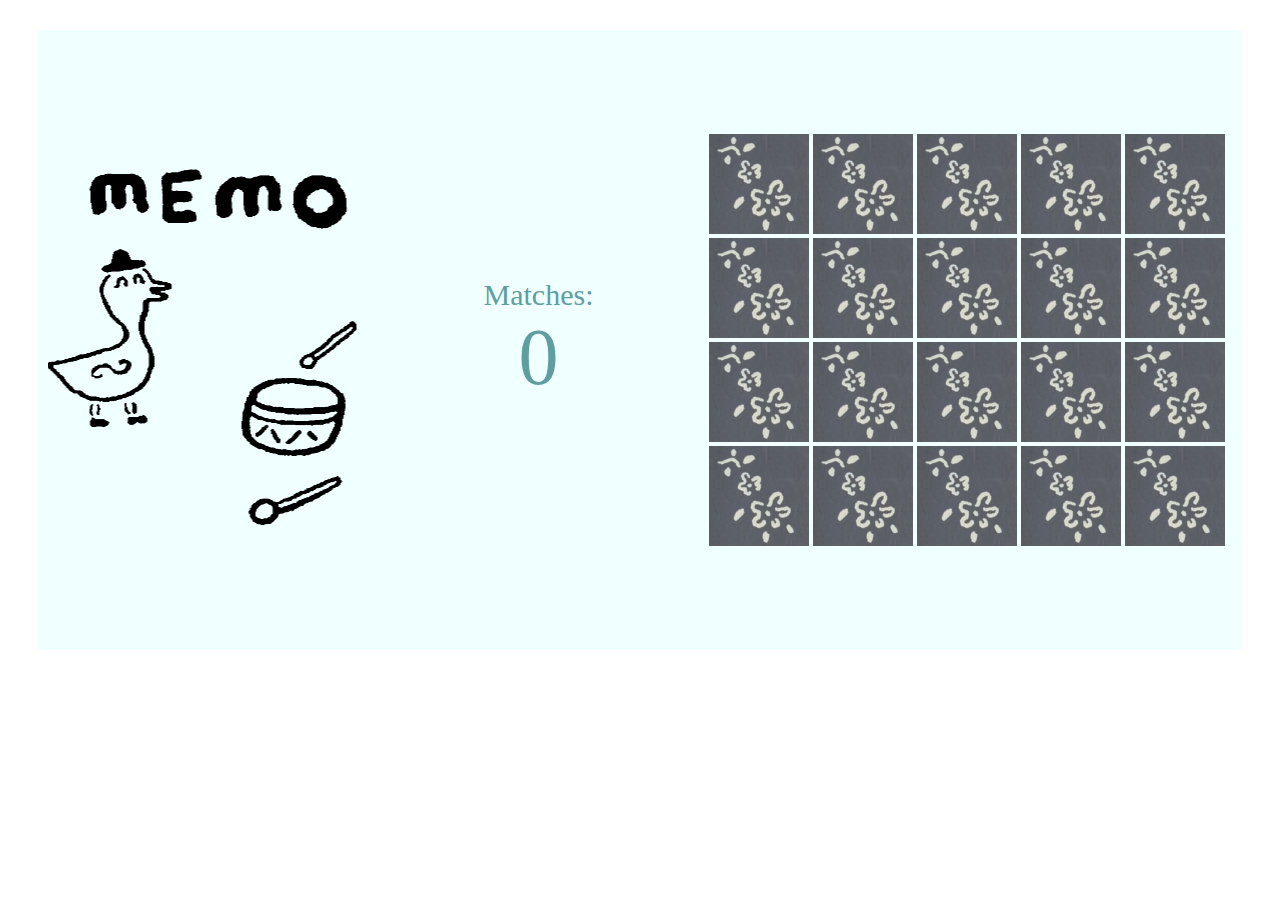
<file: memo.html>
<html>
<head>
    <meta charset="UTF-8">
    <title>MEMO</title>
    <link rel="styleSheet" href="style.css"></link>
    <script src="app.js" charset="UTF-8"></script>
</head>
<body>
    
    <div class="row">
        <div class="column desc">
        </div>
        <div class="column matches">
            <p class="matches">
                Matches: 
                <br><span id="result">0</span>
            </p>
        </div>
        <div class="column">
            <div class="grid">
            </div>
        </div>
    </div>
</body>
</html>
</file>
<file: style.css>
.row {
    display: flex;
    padding: 10px;
    margin: 30px;
    background-color: azure;
    height: 600;
}
.row:after {
    content: "";
    display: table;
    clear: both;
}
.column {
    flex: 33%;
    display: flex;
    justify-content: center;
    align-items: center;
}
.memo {
    text-align: center;
    color: #444;
}
.mesa {
    padding: 20px;
    margin: auto;
    width: 550px;
    height: 425px;
    background-color: #CCC;
    border-radius: 5%;
    border-style: dotted;
    border-color: #444;
}
.grid {
    display: flex;
    flex-wrap: wrap;
    width: 520px;    
    height: 416px;
    margin: auto; 
    padding:5px;
    padding-top: 5px;
}
img {
    margin: 2px;
}
.matches p {
    font-family: 'Times New Roman', Times, serif;
    font-size: 30px;
    color: cadetblue;
    text-align: center;
}
.matches span {
    font-size: 80px;
}
.desc {
    background-image: url("images/memo.png");
    background-repeat: no-repeat;
    background-position: center;
}
</file>
